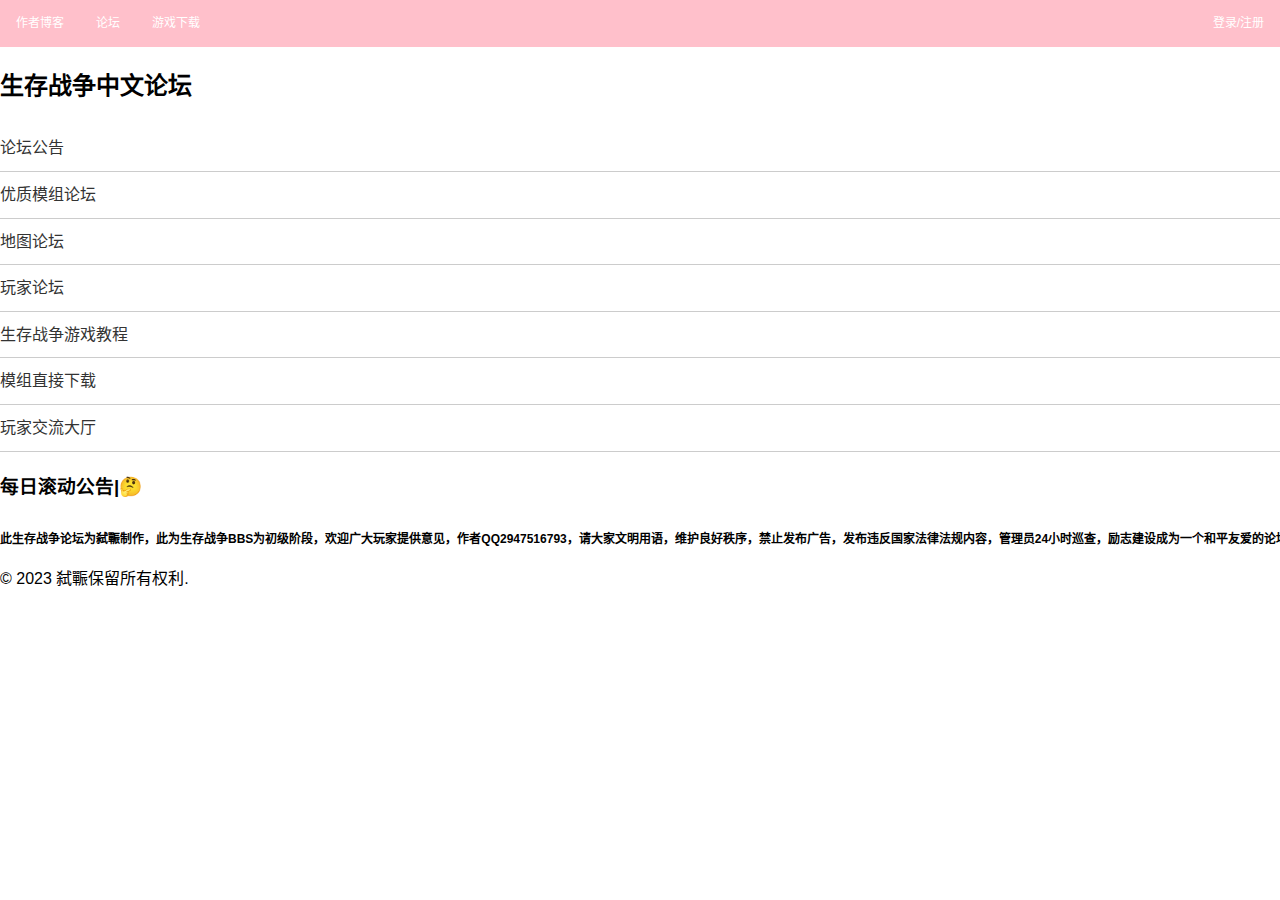
<file: index.html>
<!DOCTYPE html>
<html lang="zh-CN">
<head>
    <meta charset="UTF-8">
    <meta name="viewport" content="width=device-width, initial-scale=1.0">
    <title>生存战争BBS</title>
    <style>
         body {
        background-image: url('https://gd-hbimg.huaban.com/4533a0fe3bf56da989eb9bed78ef4332444034a4440af-8xLsyh_fw658');
        background-repeat: no-repeat;
        background-size: cover;
        background-attachment: fixed;
        }
        body {
            font-family: Arial, sans-serif;
            line-height: 1.6;
            margin: 0;
            padding: 0;
        }

        .navbar {
            background-color: #333;
            overflow: hidden;
            font-size: 12px;
        }

        .navbar a {
            float: left;
            display: block;
            color: white;
            text-align: center;
            padding: 14px 16px;
            text-decoration: none;
        }

        .navbar a.right {
            float: right;
        }

        .navbar {
        background-color: #FFC0CB;
        overflow: hidden;
        }


        .forum-list {
            list-style-type: none;
            padding: 0;
            margin: 0;
        }

       .forum-list-item {
            border-bottom: 1px solid #ccc;
            padding: 10px 0;
        }
 
        .forum-list-item a {
            color: #333;
            text-decoration: none;
        }

        .forum-list-item a:hover {
            text-decoration: underline;
        }

        .login-register {
            margin-top: 20px;
        }
      .download-link {
    background-color: #FFC0CB;
    color: white;
    text-decoration: none;
    padding: 10px 20px;
    display: inline-block;
    border-radius: 100px;
    border: none;
    box-shadow: 0 2px 4px rgba(0, 0, 0, 0.2);
    
   
    }
    .scrolling-text {

            width: 100%;

            height: 30px;
            white-space: nowrap;
            overflow: hidden;
            position: relative;
        }
        
        .scrolling-text h2 {
            display: inlne-block;
            animation: scroll-left 20s linear infinite;
            font-size: 12px;
        }
        
        @keyframes scroll-left {
            0% {
                transform: translateX(100%);
            }
            100% {
                transform: translateX(-100%);
            }
        }
        
      
  
 




    </style>
</head>
<body>
    <div class="navbar">
        <a href="http://project.webcats.cn/bx/56452/14211">作者博客</a>
        <a href="longtan.html">论坛</a>
        <a href="游戏下载.html">游戏下载</a>
        <a href="white-list-login.html" class="right">登录/注册</a>
    </div>
    <h2>生存战争中文论坛</h2>
    <ul class="forum-list">
        <li class="forum-list-item">
            <a href="gonggao.html">论坛公告</a>
        </li>
        <li class="forum-list-item">
            <a href="mod.html">优质模组论坛</a>
        </li>
        <li class="forum-list-item">
            <a href="ditu.html">地图论坛</a>
        </li>
        <li class="forum-list-item">
            <a href="longtan.html">玩家论坛</a>
        </li>
        <li class="forum-list-item">
            <a href="教程.html">生存战争游戏教程</a>
        </li>
        <li class="forum-list-item">
            <a href="直接下载.html">模组直接下载</a>
        </li>
        <li class="forum-list-item">
            <a href="交流大厅.html">玩家交流大厅</a>
        </li>
    </ul>
    <div class="login-register">
      <h3>每日滚动公告|🤔</h3>
      <div class="scrolling-text">
        <h2>此生存战争论坛为弑辴制作，此为生存战争BBS为初级阶段，欢迎广大玩家提供意见，作者QQ2947516793，请大家文明用语，维护良好秩序，禁止发布广告，发布违反国家法律法规内容，管理员24小时巡查，励志建设成为一个和平友爱的论坛</h2>
      </div>
    <!-- 你可以在这里添加登录/注册表单 -->
</div>


  
</body>
<footer>
  <p>&copy; 2023 弑辴保留所有权利.</p>
</footer>
</html>
</file>
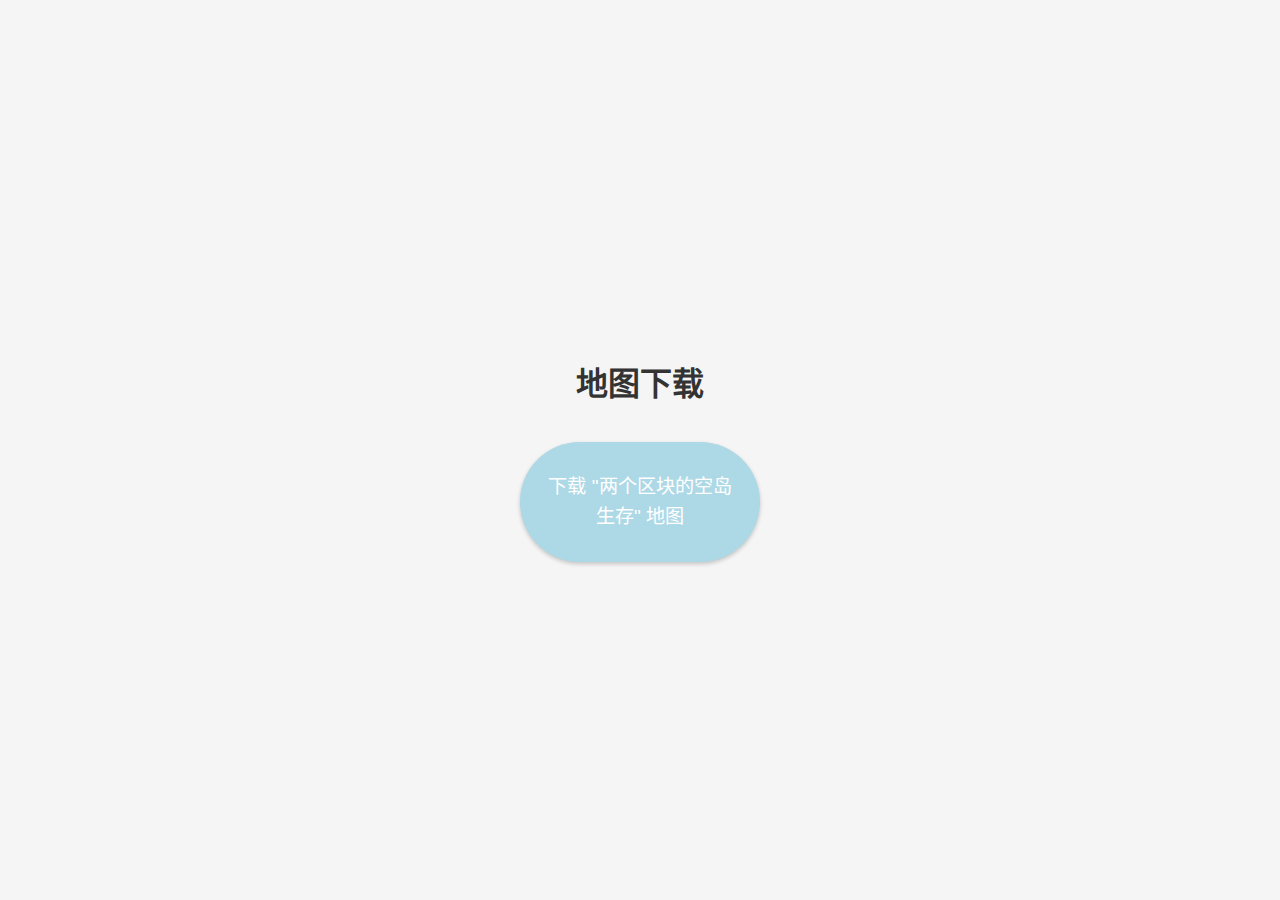
<file: ditu.html>
<!DOCTYPE html>
<html lang="zh-CN">
<head>
    <meta charset="UTF-8">
    <meta name="viewport" content="width=device-width, initial-scale=1.0">
    <title>地图</title>
    <style>
    body {
        background-image: url('https://gd-hbimg.huaban.com/8b36cc4502355408d9c1d255982c3693ca7198068b3cb-D0d610_fw658');
        background-repeat: no-repeat;
        background-size: cover;
        background-attachment: fixed;
        }
        body {
            font-family: Arial, sans-serif;
            line-height: 1.6;
            margin: 0;
            padding: 0;
            display: flex;
            flex-direction: column;
            align-items: center;
            justify-content: center;
            min-height: 100vh;
            background-color: #f5f5f5;
        }

        h1 {
            font-size: 2rem;
            margin-bottom: 2rem;
            color: #333;
        }

        .download-link {
            display: flex;
            flex-direction: column;
            align-items: center;
            justify-content: center;
            gap: 10px;
            font-size: 1.2rem;
            text-decoration: none;
            color: #333;
            border: 1px solid #333;
            border-radius: 5px;
            padding: 10px;
            transition: all 0.3s ease;
            width: 200px;
            text-align: center;
        }

         .download-link {
    background-color: #ADD8E6;
    color: white;
    text-decoration: none;
    padding: 10px 20px;
    display: inline-block;
    border-radius: 100px;
    border: none;
    box-shadow: 0 2px 4px rgba(0, 0, 0, 0.2);
}

    </style>
</head>
<body>
    <h1>地图下载</h1>
    <a href="World/两个区块的空岛生存.scworld" download class="download-link">
        <p>下载 "两个区块的空岛生存" 地图</p>
    </a>
</body>
</html>
</file>
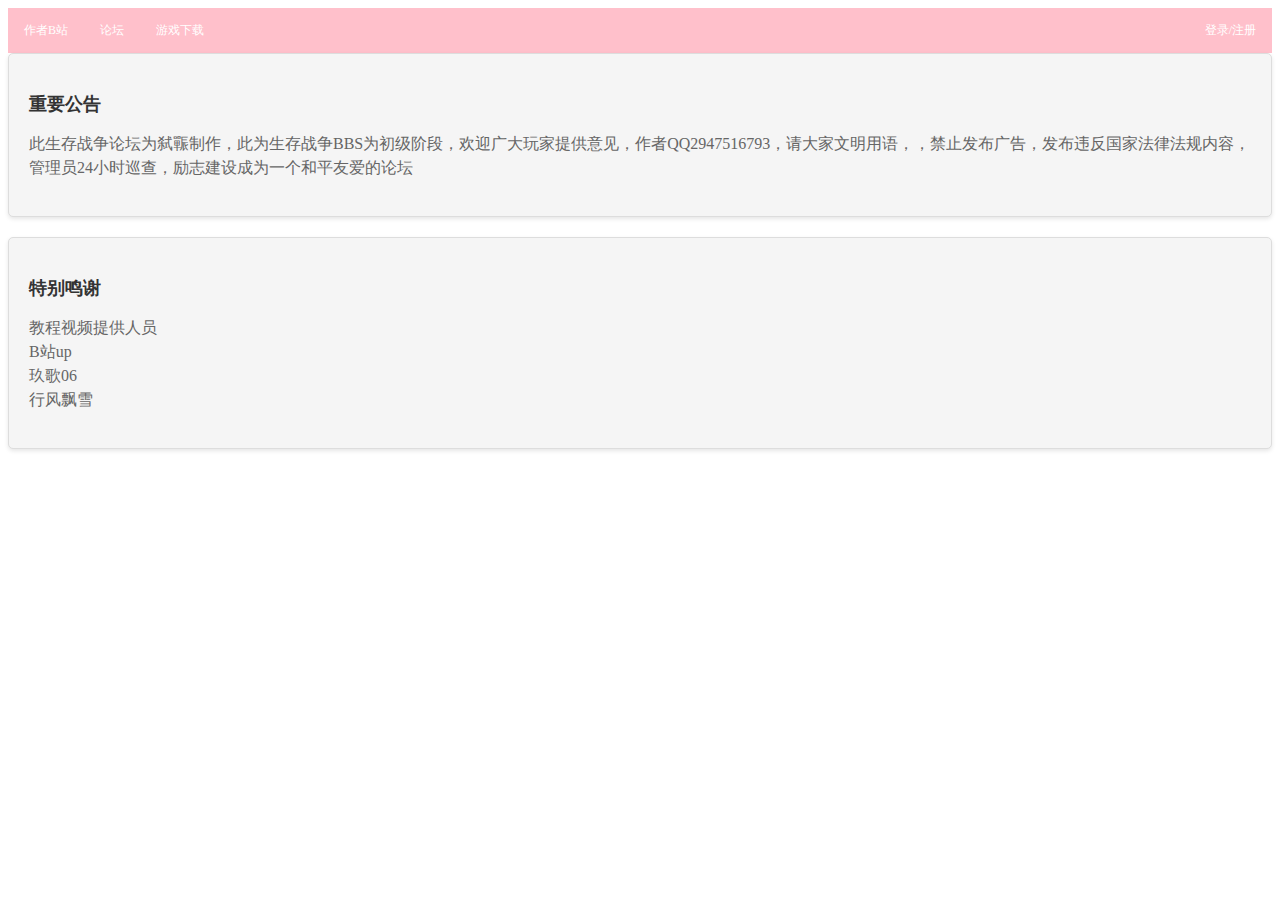
<file: gonggao.html>
<!DOCTYPE html>
<html lang="zh">
<head>
    <meta charset="UTF-8">
    <meta name="viewport" content="width=device-width, initial-scale=1.0">
    <title>公告面板</title>
    <style>
    body {
        background-image: url('https://gd-hbimg.huaban.com/d97df9666200cf80c181515b8d2fff7873c0366e60f81-SCpTeK_fw658');
        background-repeat: no-repeat;
        background-size: cover;
        background-attachment: fixed;
        }
        /* 公告面板样式 */
        .announcement-panel {
            background-color: #f5f5f5;
            border: 1px solid #ddd;
            padding: 20px;
            border-radius: 5px;
            box-shadow: 0 2px 4px rgba(0, 0, 0, 0.1);
            margin-bottom: 20px;
        }
        
        .announcement-title {
            font-size: 18px;
            font-weight: bold;
            margin-bottom: 10px;
            color: #333;
        }
    

        
        .announcement-content {
            font-size: 16px;
            line-height: 1.5;
            color: #666;
        }
        
        .navbar {
            background-color: #333;
            overflow: hidden;
            font-size: 12px;
        }

        .navbar a {
            float: left;
            display: block;
            color: white;
            text-align: center;
            padding: 14px 16px;
            text-decoration: none;
        }

        .navbar a.right {
            float: right;
        }

        .navbar {
        background-color: #FFC0CB;
        overflow: hidden;
        }
        
        
    </style>
</head>
<body>
  

  <div class="navbar">
        <a href="https://b23.tv/NC2VnrO">作者B站</a>
        <a href="longtan.html">论坛</a>
        <a href="游戏下载.html">游戏下载</a>
        <a href="white-list-login.html" class="right">登录/注册</a>
    </div>
  
    <div class="announcement-panel">
        <h3 class="announcement-title">重要公告</h3>
        <div class="announcement-content">
            <p>此生存战争论坛为弑辴制作，此为生存战争BBS为初级阶段，欢迎广大玩家提供意见，作者QQ2947516793，请大家文明用语，，禁止发布广告，发布违反国家法律法规内容，管理员24小时巡查，励志建设成为一个和平友爱的论坛</p>
        </div>
    </div>
    
        <div class="announcement-panel">
        <h3 class="announcement-title">特别鸣谢</h3>
        <div class="announcement-content">
            <p>教程视频提供人员<br>B站up<br>玖歌06<br>行风飘雪</p>
        </div>
    </div>

</body>
</html>
</file>
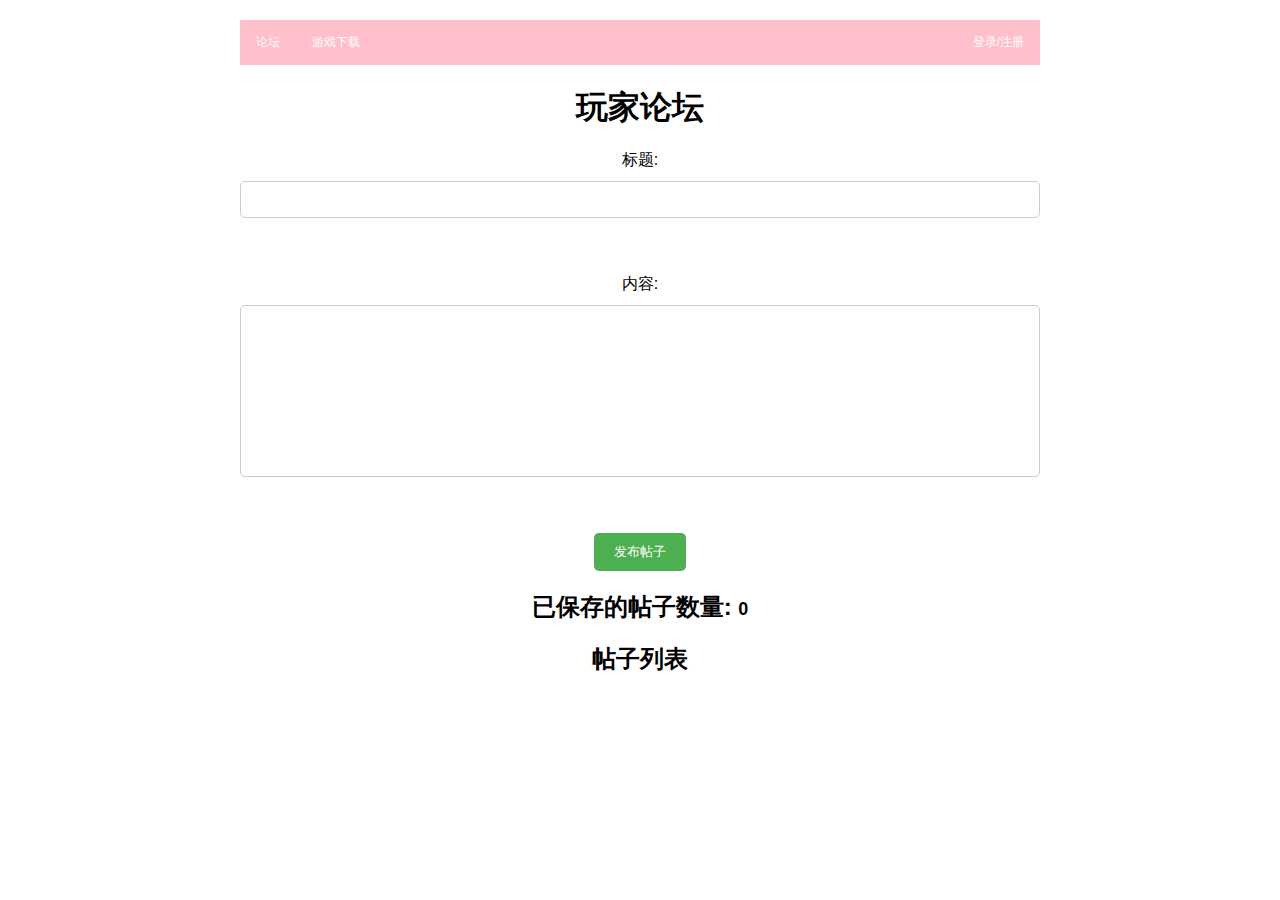
<file: longtan.html>
<!DOCTYPE html>
<html lang="zh">
<head>
    <meta charset="UTF-8">
    <meta name="viewport" content="width=device-width, initial-scale=1.0">
    <title>玩家论坛</title>
    <style>
    body {
        background-image: url('https://gd-hbimg.huaban.com/8f15e8f6a257a9033f79f587b6e79d44d0700e8f27cd77-nTb7SA_fw658');
        background-repeat: no-repeat;
        background-size: cover;
        background-attachment: fixed;
        }
        
        .navbar {
            background-color: #333;
            overflow: hidden;
            font-size: 12px;
        }

        .navbar a {
            float: left;
            display: block;
            color: white;
            text-align: center;
            padding: 14px 16px;
            text-decoration: none;
        }

        .navbar a.right {
            float: right;
        }

        .navbar {
        background-color: #FFC0CB;
        overflow: hidden;
        }
        
    </style>
    <link rel="stylesheet" href="style.css">
</head>
<body>
  
  <div class="navbar">
        <a href="longtan.html">论坛</a>
        <a href="游戏下载.html">游戏下载</a>
        <a href="white-list-login.html" class="right">登录/注册</a>
    </div>
  
    <div class="container">
        <h1>玩家论坛</h1>
        <form id="post-form">
            <label for="title" class="form-label">标题:</label>
            <input type="text" id="title" name="title" class="form-input" required><br><br>
            <label for="content" class="form-label">内容:</label>
            <textarea id="content" name="content" rows="10" cols="30" class="form-textarea" required></textarea><br><br>
            <button type="submit" class="form-button">发布帖子</button>
        </form>
        <h2>已保存的帖子数量: <span id="saved-post-count">0</span></h2>
        <h2>帖子列表</h2>
        <ul id="posts"></ul>
    </div>
    <script src="script.js"></script>
</body>
</html>
</file>
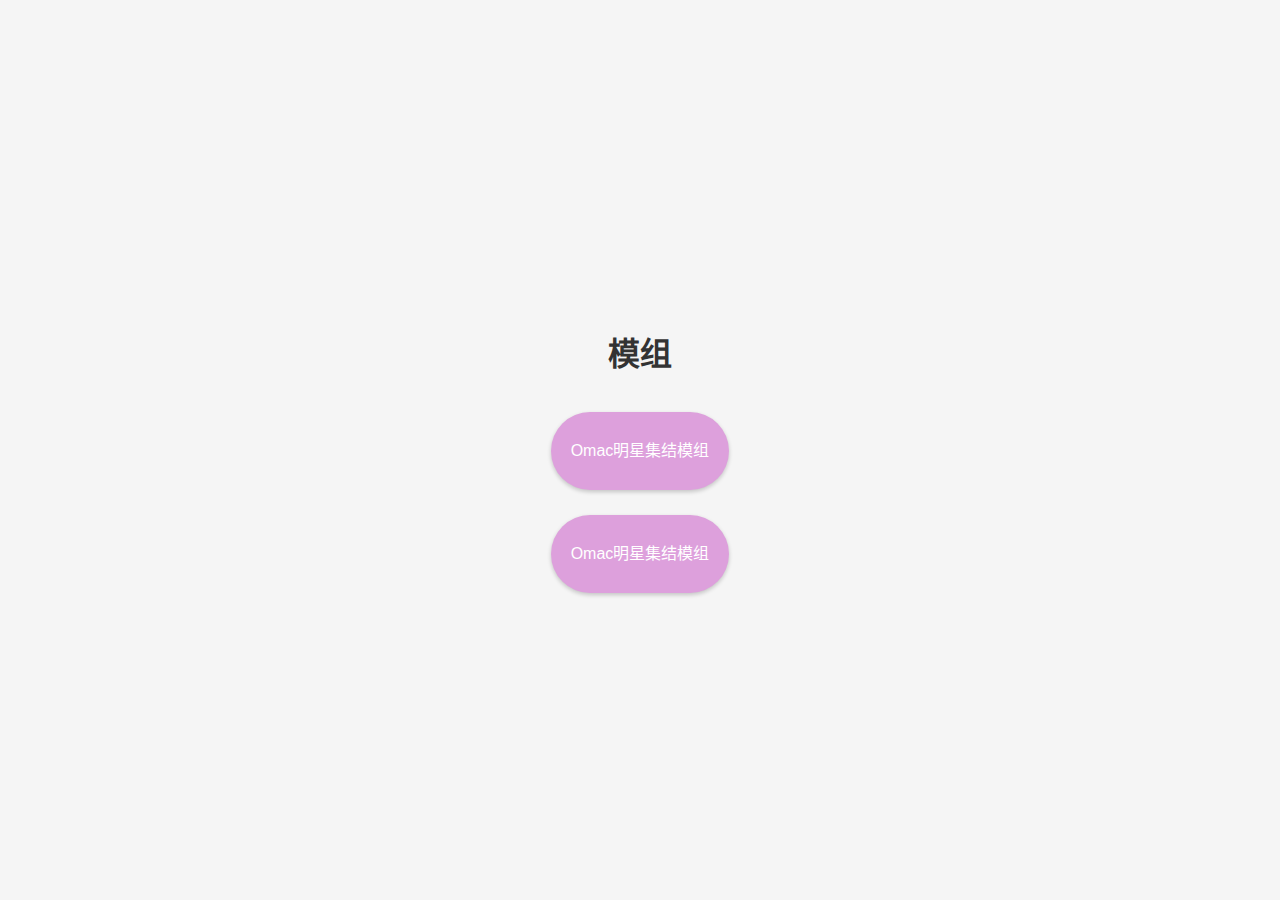
<file: mod.html>
<!DOCTYPE html>
<html lang="zh-CN">
<head>
    <meta charset="UTF-8">
    <meta name="viewport" content="width=device-width, initial-scale=1.0">
    <title>模组</title>
    <style>
    body {
        background-image: url('https://gd-hbimg.huaban.com/344877fa9245879302f519e73920dc6a25ca2861207dd6-OPgDwI_fw658');
        background-repeat: no-repeat;
        background-size: cover;
        background-attachment: fixed;
        }
        body {
            font-family: Arial, sans-serif;
            line-height: 1.6;
            margin: 0;
            padding: 0;
            display: flex;
            flex-direction: column;
            align-items: center;
            justify-content: center;
            min-height: 100vh;
            background-color: #f5f5f5;
        }

        h1 {
            font-size: 2rem;
            margin-bottom: 2rem;
            color: #333;
        }

     .download-link {
    background-color: #DDA0DC;
    color: white;
    text-decoration: none;
    padding: 10px 20px;
    display: inline-block;
    border-radius: 100px;
    border: none;
    box-shadow: 0 2px 4px rgba(0, 0, 0, 0.2);
}



        .download-link:hover {
            background-color: #333;
            color: #fff;
        }
        
        .navbar {
            background-color: #333;
            overflow: hidden;
            font-size: 12px;
        }

        .navbar a {
            float: left;
            display: block;
            color: white;
            text-align: center;
            padding: 14px 16px;
            text-decoration: none;
        }

        .navbar a.right {
            float: right;
        }

        .navbar {
        background-color: #FFC0CB;
        overflow: hidden;
        }
        
    </style>
</head>
<body>
  
    <h1>模组</h1>
    <a href="modwed/omac.html" class="download-link">
        <p>Omac明星集结模组</p>
    </a>
    <a><br></a>
    <a href="modwed/omac.html" class="download-link">
        <p>Omac明星集结模组</p>
    </a>

    
    
    
</body>
</html>
</file>
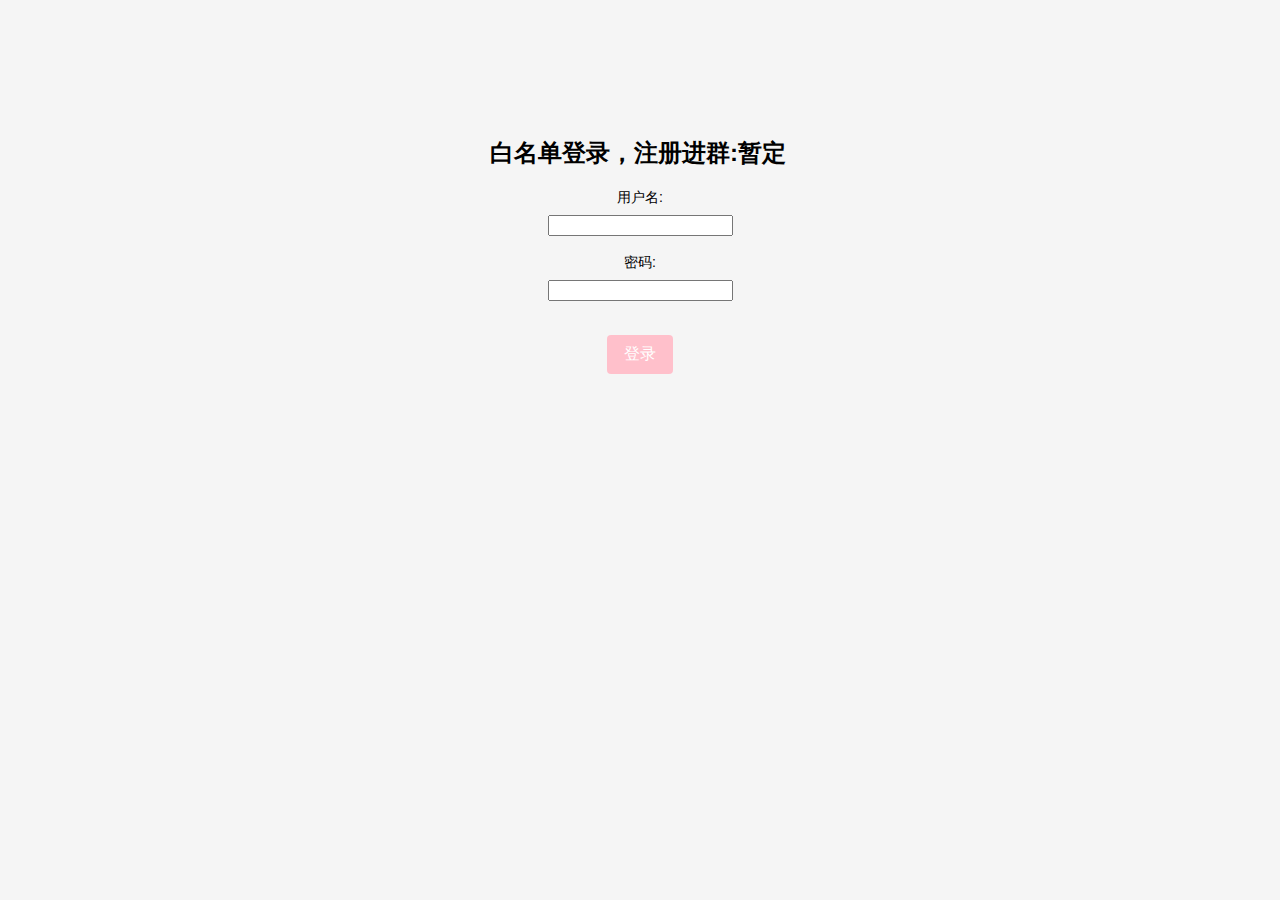
<file: white-list-login.html>
<!DOCTYPE html>
<html lang="zh">
<head>
  <style>
  body {
        background-image: url('https://gd-hbimg.huaban.com/f9f248138a00ccc23e8bf810faf29632fd39b38f4f1452-78K3S8_fw658');
        background-repeat: no-repeat;
        background-size: cover;
        background-attachment: fixed;
        }
  </style>
    <meta charset="UTF-8">
    <meta name="viewport" content="width=device-width, initial-scale=1.0">
    <title>白名单登录系统</title>
    <link rel="stylesheet" href="white-list-login.css">
</head>
<body>
    <div class="login-container">
        <h2>白名单登录，注册进群:暂定</h2>
        <form id="login-form">
            <label for="username">用户名:</label>
            <input type="text" id="username" name="username" required>
            <br>
            <label for="password">密码:</label>
            <input type="password" id="password" name="password" required>
            <br>
            <button type="submit">登录</button>
        </form>
    </div>
    
    <script>
      // 检查登录状态
      const loginStatus = localStorage.getItem('loggedIn');
      if (loginStatus === 'true') {
        window.location.href = 'index.html';
      }
    </script>
    
    <script src="white-list-login.js">
      
      localStorage.setItem('loggedIn', 'true');

      
    </script>
</body>
</html>
</file>
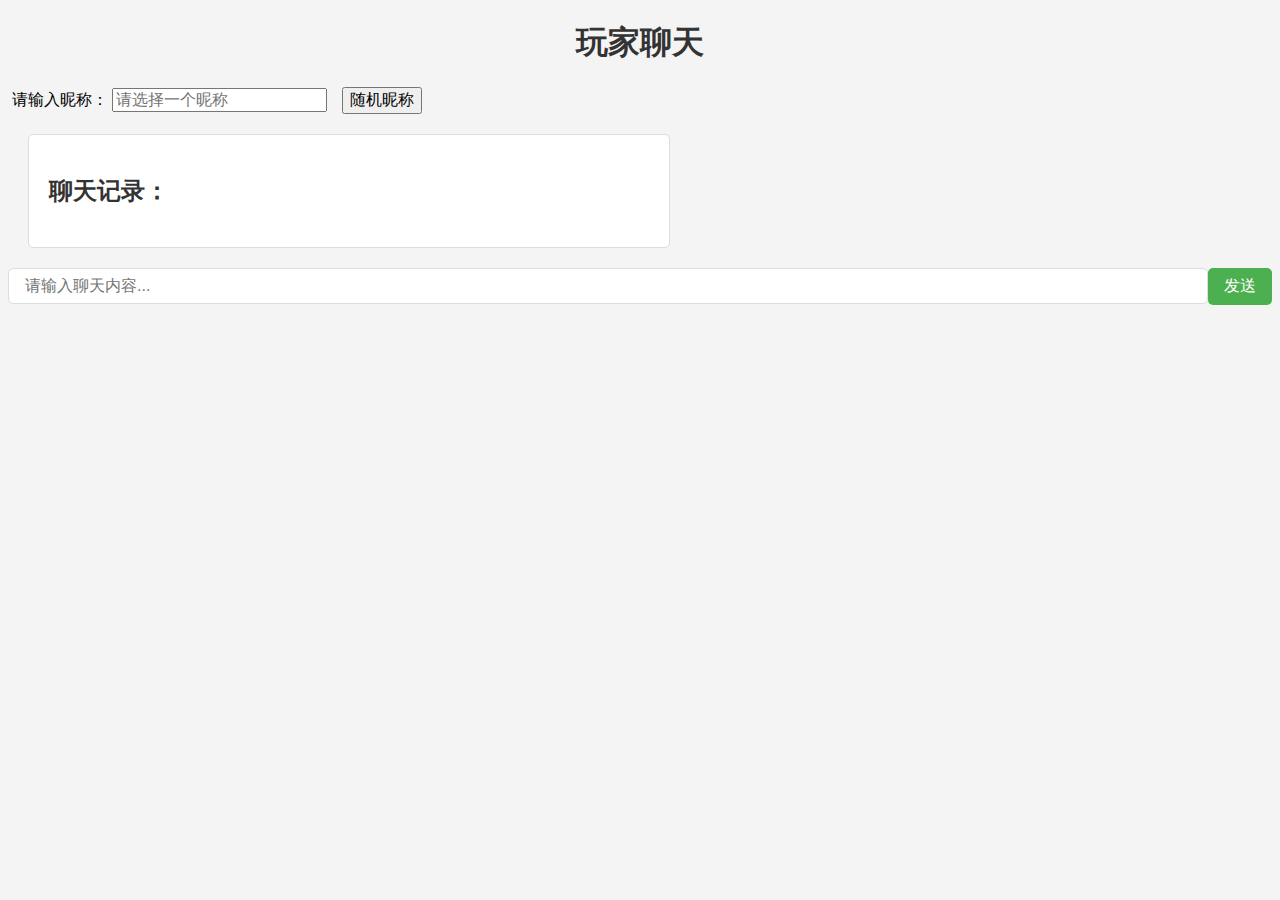
<file: 交流大厅.html>
<!DOCTYPE html>
<html lang="zh">
<head>
  <meta charset="UTF-8">
  <meta name="viewport" content="width=device-width, initial-scale=1.0">
  <title>聊天系统 - 随机昵称</title>
  <style>
    /* 全局样式 */
    body {
      font-family: Arial, sans-serif;
      background-color: #f4f4f4;
    }

    h1 {
      text-align: center;
      color: #333;
    }

    /* 聊天容器样式 */
    #chat-container {
      margin: 20px;
      background-color: #fff;
      border: 1px solid #ddd;
      border-radius: 5px;
      padding: 20px;
      width: 600px;
    }

    #chat-container h2 {
      margin-bottom: 20px;
      font-size: 24px;
      font-weight: bold;
      color: #333;
    }

    /* 聊天记录样式 */
    #chat-messages {
      list-style: none;
      padding: 0;
    }

    #chat-messages li {
      margin-bottom: 10px;
      font-size: 16px;
      color: #666;
    }

    /* 昵称输入和提交表单样式 */
    #nickname-container {
      margin-bottom: 20px;
    }

    #nickname-container label {
      display: inline-block;
      width: 100px;
      text-align: right;
    }

    #nickname-container input,
    #nickname-container button {
      font-size: 16px;
    }

    #nickname-container button {
      margin-left: 10px;
    }

    #message-form {
      display: flex;
      justify-content: space-between;
      align-items: center;
      margin-bottom: 20px;
    }

    #message-form input[type="text"] {
      flex: 1;
      padding: 8px 16px;
      border: 1px solid #ddd;
      border-radius: 5px;
      font-size: 16px;
    }

    #message-form button[type="submit"] {
      background-color: #4CAF50;
      color: #fff;
      padding: 8px 16px;
      border: none;
      border-radius: 5px;
      cursor: pointer;
      font-size: 16px;
    }

    #message-form button[type="submit"]:hover {
      background-color: #3e8e41;
    }
  </style>
</head>
<body>
  <!-- 聊天界面代码 -->
    <h1>玩家聊天</h1>
  <div id="nickname-container">
    <label for="nickname-input">请输入昵称：</label>
    <input type="text" id="nickname-input" placeholder="请选择一个昵称">
    <button onclick="generateNickname()">随机昵称</button>
  </div>
  <div id="chat-container">
    <h2>聊天记录：</h2>
    <ul id="chat-messages"></ul>
  </div>
  <form id="message-form">
    <input type="text" id="message-input" placeholder="请输入聊天内容...">
    <button type="submit">发送</button>
  </form>

  <script>
    // 随机昵称函数
    function generateNickname() {
      const nicknames = [
        "喵喵侠",
        "酷酷猫",
        "香蕉侠",
        "甜甜圈",
        "皮卡丘",
        "闪电侠",
        "海绵宝宝",
        "小超人",
        "蓝精灵"
      ];
      const randomNickname = nicknames[Math.floor(Math.random() * nicknames.length)];
      document.getElementById("nickname-input").value = randomNickname;
    }

    // 处理聊天消息提交
    document.getElementById("message-form").addEventListener("submit", function(event) {
      event.preventDefault();

      const sender = document.getElementById("nickname-input").value;
      const message = document.getElementById("message-input").value;

      const chatMessage = document.createElement("li");
      chatMessage.textContent = `${sender}: ${message}`;

      const chatMessages = document.getElementById("chat-messages");
      chatMessages.appendChild(chatMessage);

      // 清空输入框
      document.getElementById("message-input").value = "";
    });
  </script>
</body>
</html>
</file>
<file: style.css>
body {
    font-family: Arial, sans-serif;
    max-width: 800px;
    margin: 0 auto;
    padding: 20px;
}

.container {
    width: 100%;
}

h1, h2 {
    text-align: center;
    margin-bottom: 20px;
}

form {
    display: flex;
    flex-direction: column;
    align-items: center;
}

.form-label {
    margin-bottom: 10px;
}

.form-input, .form-textarea {
    padding: 10px;
    border: 1px solid #ccc;
    border-radius: 5px;
    margin-bottom: 20px;
    width: 100%;
    box-sizing: border-box;
}

.form-textarea {
    resize: none;
}

.form-button {
    padding: 10px 20px;
    background-color: #4CAF50;
    border: none;
    color: white;
    cursor: pointer;
    border-radius: 5px;
}

.form-button:hover {
    background-color: #45a049;
}

li {
    list-style: none;
    margin-bottom: 10px;
    border-bottom: 1px dashed #ccc;
    padding-bottom: 10px;
}

li:last-child {
    border-bottom: none;
    padding-bottom: 0;
}

#saved-post-count {
    margin-bottom: 20px;
    font-size: 18px;
    font-weight: bold;
}
.download-link {
    background-color: #FFC0CB;
    color: white;
    text-decoration: none;
    padding: 10px 20px;
    display: inline-block;
    border-radius: 4px;
    border: none;
    box-shadow: 0 2px 4px rgba(0, 0, 0, 0.2);
}
</file>
<file: white-list-login.css>
body {
    font-family: Arial, sans-serif;
    background-color: #f5f5f5;
}

.login-container {
    width: 300px;
    padding: 16px;
    background-color: transparent;
    border: 1px solid transparent;
    margin: 100px auto;
    box-shadow: none;
    border-radius: 10px;
}

form {
    display: flex;
    flex-direction: column;
    align-items: center;
}

label {
    margin-bottom: 8px;
    font-size: 14px;
}

button {
    margin-top: 16px;
    padding: 8px 16px;
    background-color: pink;
    border: 1px solid transparent;
    color: white;
    cursor: pointer;
    border-radius: 4px;
    font-size: 16px;
    transition: background-color 0.3s ease;
}


button:hover {
    background-color: #3e8e41;
}

.login-icon {
    margin: 0 auto 16px auto;
    display: block;
    width: 100px;
}

.login-icon img {
    width: 100%;
}
</file>
